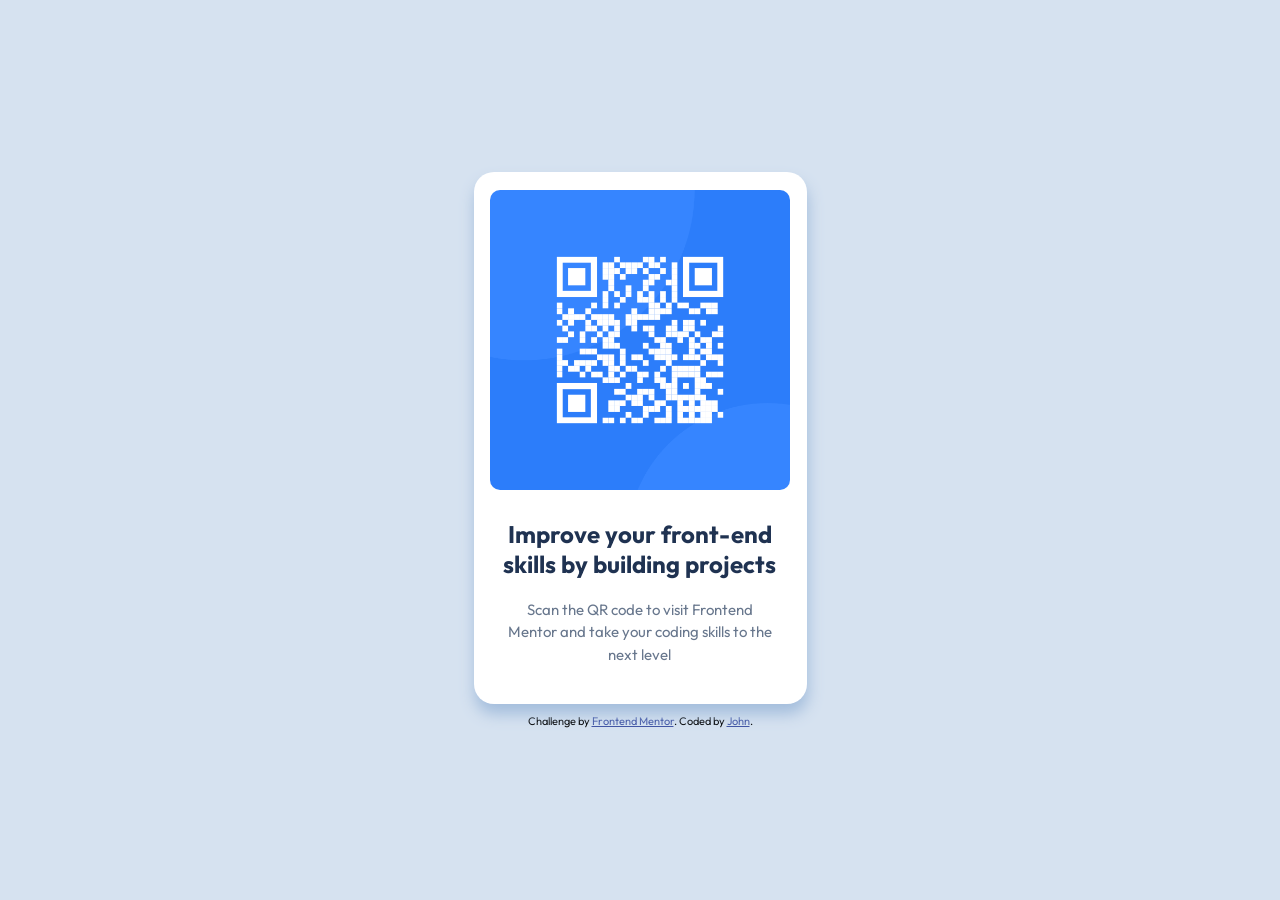
<file: index.html>
<!DOCTYPE html>
<html lang="en">
<head>
  <meta charset="UTF-8">
  <meta name="viewport" content="width=device-width, initial-scale=1.0"> <!-- displays site properly based on user's device -->

  <link rel="icon" type="image/png" sizes="32x32" href="./images/favicon-32x32.png">
  <link rel="stylesheet" href="style.css"> 
  <title>Frontend Mentor | QR code component</title>

  <link rel="preconnect" href="https://fonts.googleapis.com">
<link rel="preconnect" href="https://fonts.gstatic.com" crossorigin>
<link href="https://fonts.googleapis.com/css2?family=Outfit:wght@100..900&display=swap" rel="stylesheet">
</head>
<body>
  <main>
    <div class="code-figure">
      <img src="./images/image-qr-code.png" 
          alt="A qr code to visit Frontend Mentor">
      <h1>Improve your front-end skills by building projects</h1>
      <p>Scan the QR code to visit Frontend Mentor and take your coding skills to the next level</p>
    </div>
  </main>
  <footer class="attribution">
    Challenge by <a href="https://www.frontendmentor.io?ref=challenge">Frontend Mentor</a>. 
    Coded by <a href="#">John</a>.
  </footer>
</body>
</html>
</file>
<file: style.css>
body {
    display: flex;
    flex-direction: column;
    font-family: Outfit, sans-serif;
    font-weight: 400;
    background-color: hsl(212, 45%, 89%);
    margin: 0px;
    text-align: center;
    justify-content: center;
    align-items: center;
    min-height: 100vh;
}

img {
    border-radius: 10px;
    width: 90%;
    margin: 10px auto;
}

h1 {
    font-weight: 700;
    color: hsl(218, 44%, 22%);
    margin: 5px auto;
    padding: 10px;
    text-align: center;
    max-width: 85%;
    font-size: 1.5em;
}


.code-figure {
    background-color: white;
    width: 90%;
    max-width: 370px;
    border-radius: 20px;
    padding: .5em 0px;
    margin: 0px auto;
    position: relative;
    box-shadow: 1px 10px 15px  hsl(212, 45%, 75%);
    box-sizing: border-box;

}

p {
    color:  hsl(216, 15%, 48%);
    margin: 10px auto 30px auto;
    text-align: center;
    width: 80%;
    line-height: 1.5em;
    font-size: 15px;
}

footer {
    margin-top: 10px;
    vertical-align: bottom;
}    

.attribution { font-size: 0.6875rem; text-align: center; }
.attribution a { color: hsl(228, 45%, 44%); }
</file>
